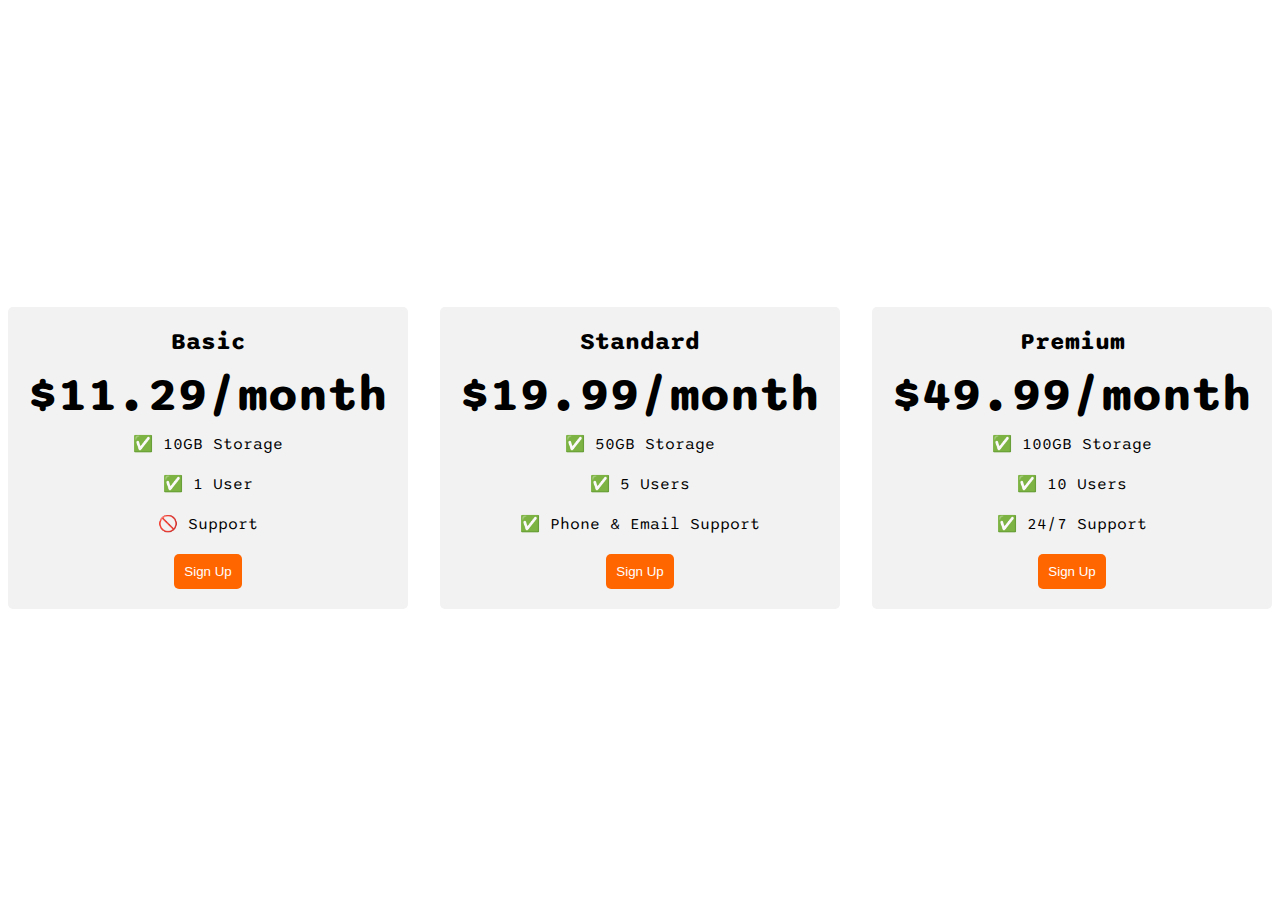
<file: 9.4+Flexbox+Pricing+Table+Project/index.html>
<!DOCTYPE html>
<html>
  <head>
    <title>Flexbox Pricing Table</title>
    <link rel="preconnect" href="https://fonts.googleapis.com" />
    <link rel="preconnect" href="https://fonts.gstatic.com" crossorigin />
    <link
      href="https://fonts.googleapis.com/css2?family=Sono:wght@400;700&display=swap"
      rel="stylesheet"
    />
    <style>
      body {
      font-family: 'Sono', sans-serif;
    }

    .pricing-container {
      display: flex;
      justify-content: center;
      align-items: center;
      height: 100vh;
      gap: 2rem;
    }

    .pricing-plan {
      flex: 1;
      max-width: 400px;
      padding: 20px;
      background-color: #f2f2f2;
      border-radius: 5px;
      text-align: center;
    }

    .plan-title {
      font-size: 24px;
      font-weight: bold;
      margin-bottom: 10px;
    }

    .plan-price {
      font-size: 48px;
      font-weight: bold;
      margin-bottom: 10px;
    }

    .plan-features {
      list-style: none;
      padding: 0;
      margin: 0;
    }

    .plan-features li {
      margin-bottom: 20px;
    }

    .plan-button {
      padding: 10px;
      background-color: #ff6600;
      color: #fff;
      border-radius: 5px;
      border: none;
    }

    @media (max-width: 1250px) {
      .pricing-container {
        flex-direction: column;
        height: 100%;
      }
    }
    </style>
  </head>

  <body>
    <div class="pricing-container">
      <div class="pricing-plan">
        <div class="plan-title">Basic</div>
        <div class="plan-price">$11.29/month</div>
        <ul class="plan-features">
          <li>✅ 10GB Storage</li>
          <li>✅ 1 User</li>
          <li>🚫 Support</li>
        </ul>
        <button class="plan-button">Sign Up</button>
      </div>
      <div class="pricing-plan">
        <div class="plan-title">Standard</div>
        <div class="plan-price">$19.99/month</div>
        <ul class="plan-features">
          <li>✅ 50GB Storage</li>
          <li>✅ 5 Users</li>
          <li>✅ Phone &amp; Email Support</li>
        </ul>
        <button class="plan-button">Sign Up</button>
      </div>
      <div class="pricing-plan">
        <div class="plan-title">Premium</div>
        <div class="plan-price">$49.99/month</div>
        <ul class="plan-features">
          <li>✅ 100GB Storage</li>
          <li>✅ 10 Users</li>
          <li>✅ 24/7 Support</li>
        </ul>
        <button class="plan-button">Sign Up</button>
      </div>
    </div>
  </body>
</html>
</file>
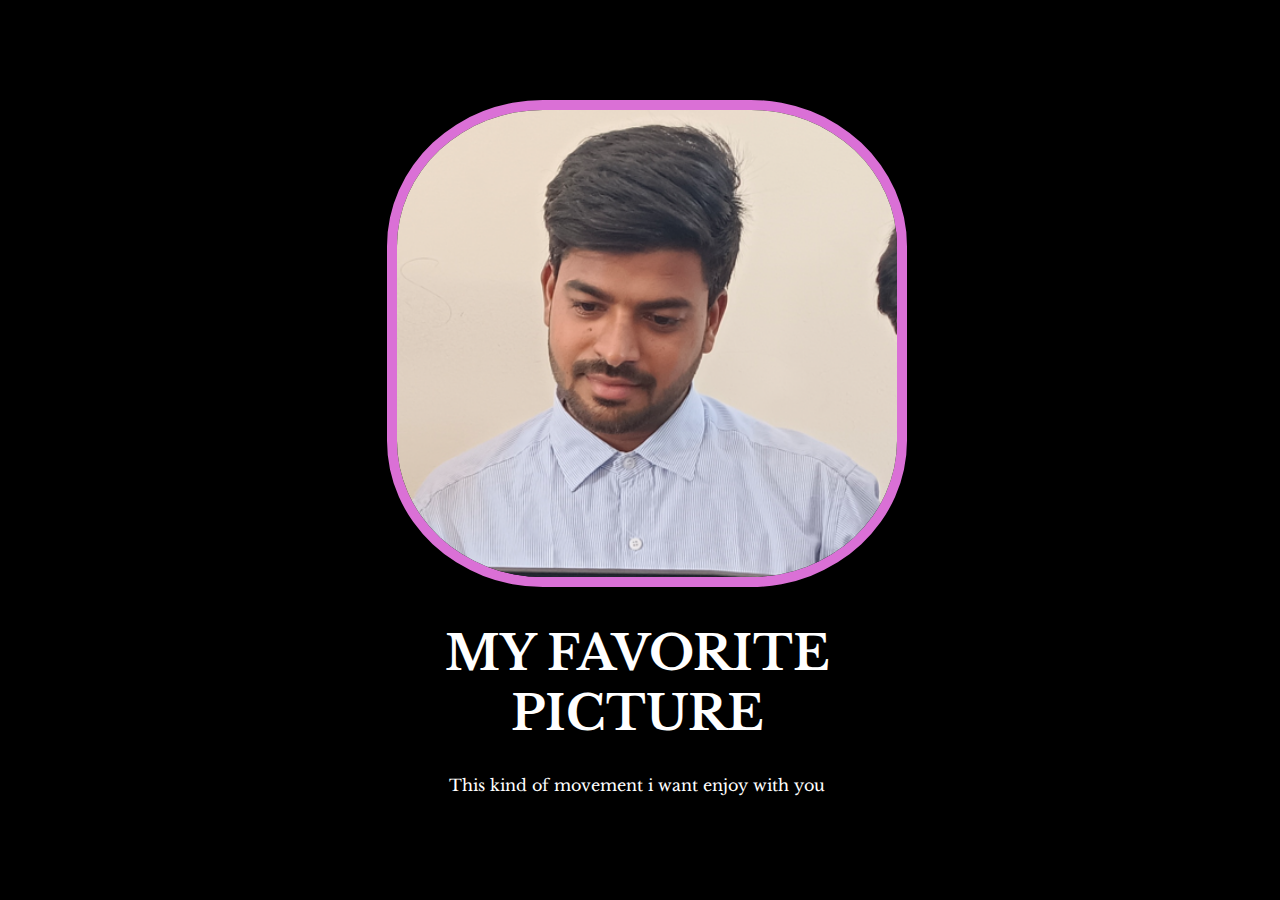
<file: prasanthfav/index.html>
<!DOCTYPE html>
<html lang="en">
  <head>
    <meta charset="UTF-8"/>
    <title>Motivation Day</title>
    <link rel="stylesheet" href="./style.css" />
    <link rel="preconnect" href="https://fonts.googleapis.com">
    <link rel="preconnect" href="https://fonts.gstatic.com" crossorigin>
    <link href="https://fonts.googleapis.com/css2?family=Libre+Baskerville&display=swap" rel="stylesheet">

  </head>
  <body>
    <div class="poster">
      <img class= "motivational-img" src="assets/images/prasanth.png" />
      <h1>my favorite picture</h1>
      <p>This kind of movement i want enjoy with you</p>



    </div>

  </body>
</html>
</file>
<file: prasanthfav/style.css>
body {
    background-color:black;
}
h1{
    text-transform: uppercase;
    font-size: 3rem;
}

.poster {
    width: 500px;
    margin-left:30%;
    margin-top: 100px;
    color: rgb(255, 255, 255);
    font-family: "Libre Baskerville", serif;
    text-align: center;
}
.motivational-img{
    border-radius: 30%;
    border: 10px solid orchid;
    width: 100%;

}
</file>
